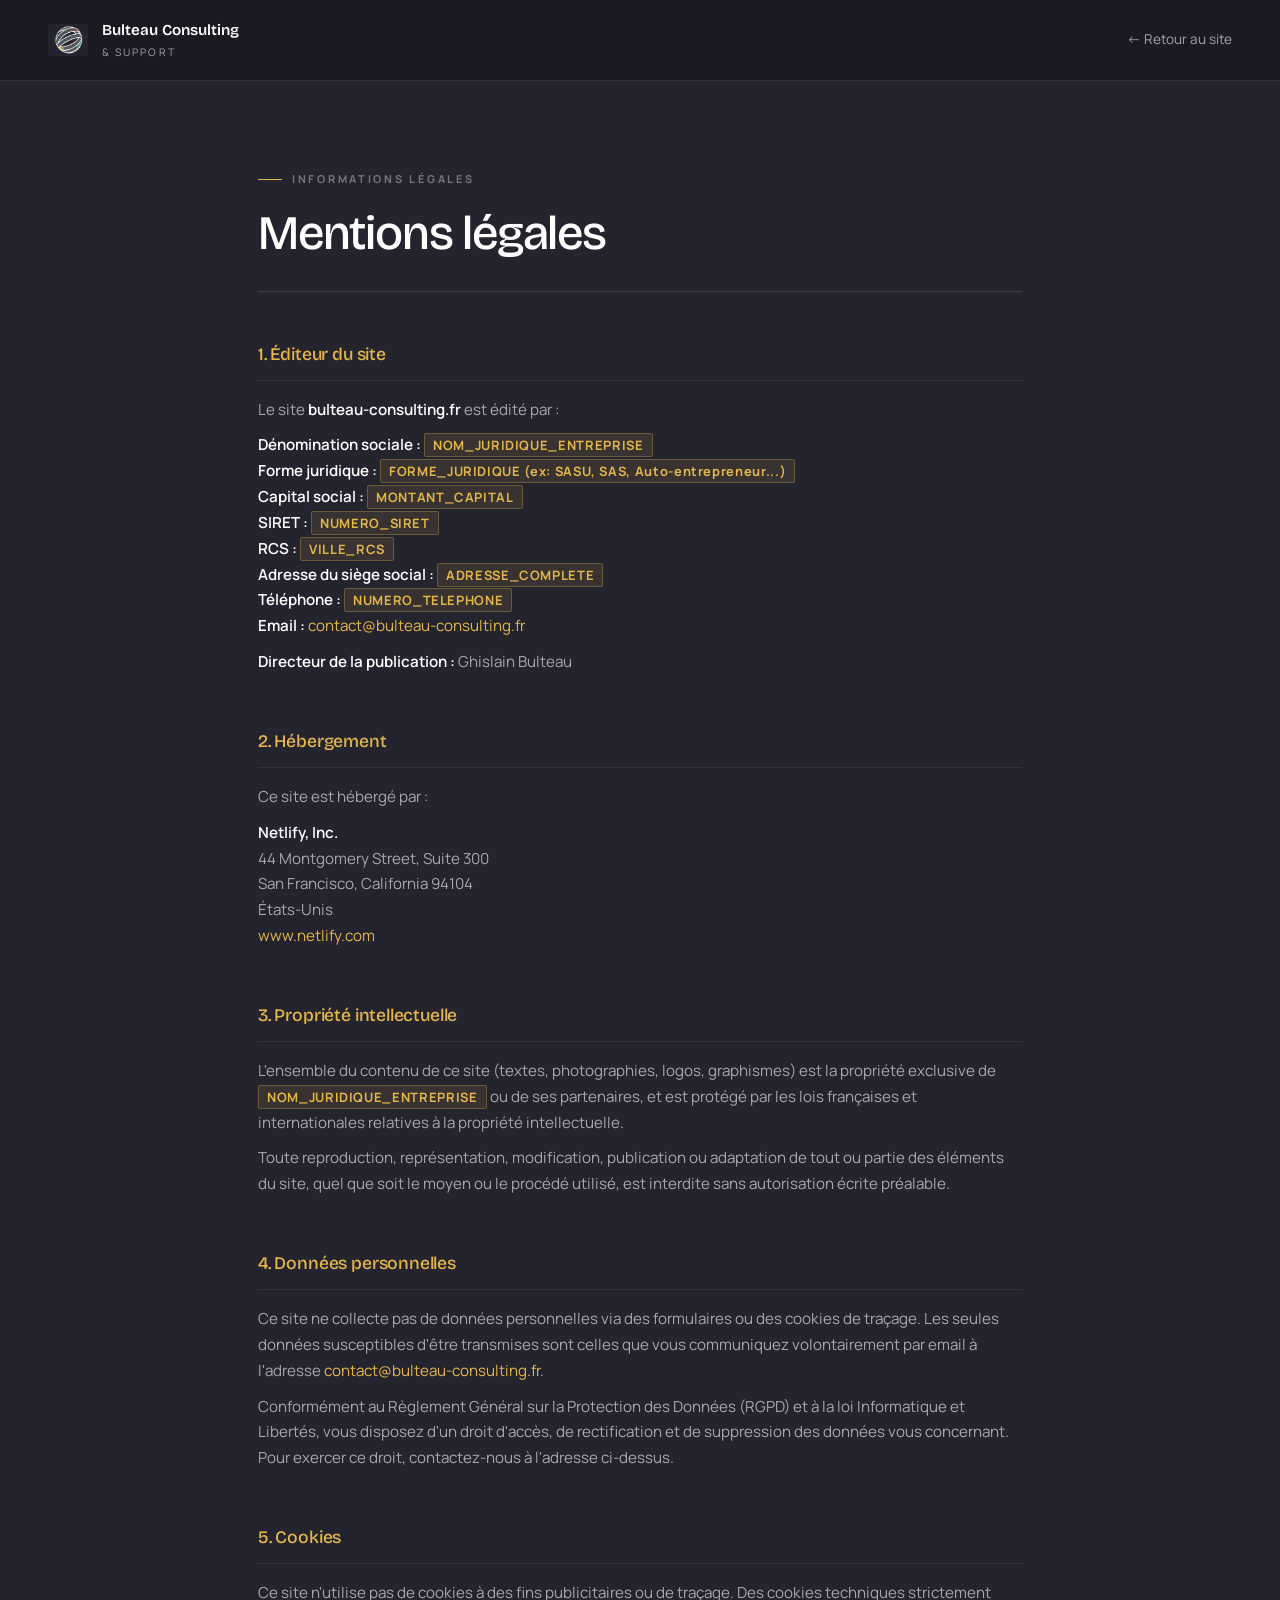
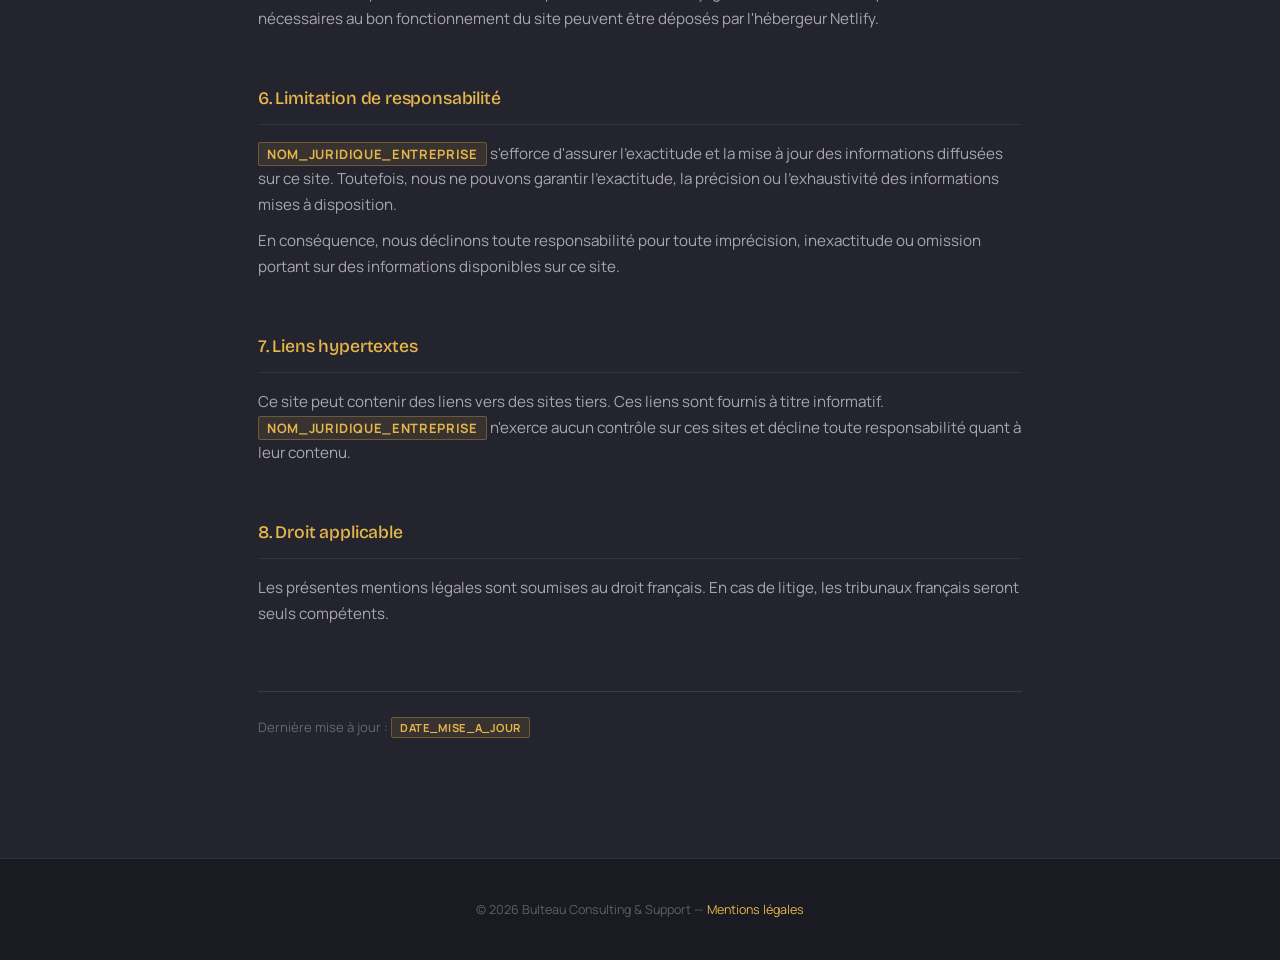
<file: mentions-legales.html>
<!DOCTYPE html>
<html lang="fr">
<head>
  <meta charset="UTF-8" />
  <meta name="viewport" content="width=device-width, initial-scale=1.0" />
  <title>Mentions légales — Bulteau Consulting &amp; Support</title>
  <link rel="icon" type="image/png" href="assets/logo.png" />
  <link rel="preconnect" href="https://fonts.googleapis.com" />
  <link rel="preconnect" href="https://fonts.gstatic.com" crossorigin />
  <link href="https://fonts.googleapis.com/css2?family=Bricolage+Grotesque:opsz,wght@12..96,300..800&family=Manrope:wght@300;400;500;600;700&display=swap" rel="stylesheet" />
  <style>
    :root {
      --bg:      #24242E;
      --bg-dark: #1A1A22;
      --white:   #FFFFFF;
      --muted:   rgba(255,255,255,0.6);
      --border:  rgba(255,255,255,0.1);
      --yellow:  #E5B64A;
      --ease:    cubic-bezier(0.22,1,0.36,1);
      --max:     860px;
    }
    *,*::before,*::after { box-sizing:border-box; margin:0; padding:0; }
    html { scroll-behavior:smooth; }
    body { font-family:'Manrope',sans-serif; font-size:16px; line-height:1.7; background:var(--bg); color:var(--white); -webkit-font-smoothing:antialiased; }
    a { color:var(--yellow); text-decoration:none; }
    a:hover { text-decoration:underline; }

    /* HEADER */
    .site-header { background:rgba(26,26,34,0.98); border-bottom:1px solid var(--border); padding:18px 48px; display:flex; align-items:center; justify-content:space-between; }
    .brand { display:flex; align-items:center; gap:14px; text-decoration:none; color:inherit; }
    .brand-logo { width:40px; height:40px; object-fit:contain; }
    .brand-main { font-family:'Bricolage Grotesque',sans-serif; font-weight:600; font-size:0.95rem; color:var(--white); display:block; }
    .brand-sub  { font-size:0.65rem; letter-spacing:0.2em; text-transform:uppercase; color:var(--muted); display:block; }
    .back-link { font-size:0.85rem; color:var(--muted); display:inline-flex; align-items:center; gap:8px; transition:color 0.2s; }
    .back-link:hover { color:var(--white); text-decoration:none; }

    /* CONTENU */
    .page-wrap { max-width:var(--max); margin:0 auto; padding:80px 48px 120px; }

    .page-eyebrow {
      font-size:0.68rem; font-weight:700; letter-spacing:0.25em; text-transform:uppercase;
      color:rgba(255,255,255,0.38); margin-bottom:1.25rem;
      display:inline-flex; align-items:center; gap:10px;
    }
    .page-eyebrow::before { content:""; display:inline-block; width:24px; height:1px; background:var(--yellow); }

    .page-title {
      font-family:'Bricolage Grotesque',sans-serif;
      font-weight:500; font-size:clamp(2rem,4vw,3rem);
      letter-spacing:-0.025em; line-height:1.05;
      margin-bottom:48px;
      padding-bottom:32px;
      border-bottom:1px solid var(--border);
    }

    .ml-section { margin-bottom:52px; }
    .ml-section h2 {
      font-family:'Bricolage Grotesque',sans-serif;
      font-weight:500; font-size:1.1rem;
      letter-spacing:-0.01em;
      color:var(--yellow);
      margin-bottom:16px;
      padding-bottom:10px;
      border-bottom:1px solid rgba(255,255,255,0.07);
    }
    .ml-section p { color:var(--muted); margin-bottom:10px; font-size:0.95rem; }
    .ml-section p:last-child { margin-bottom:0; }
    .ml-section strong { color:var(--white); font-weight:600; }

    .placeholder {
      background:rgba(229,182,74,0.1);
      border:1px solid rgba(229,182,74,0.3);
      color:var(--yellow);
      padding:2px 8px;
      border-radius:2px;
      font-size:0.85em;
      font-weight:700;
      letter-spacing:0.05em;
    }

    .ml-last-update {
      margin-top:64px;
      padding-top:24px;
      border-top:1px solid var(--border);
      font-size:0.82rem;
      color:rgba(255,255,255,0.3);
    }

    /* FOOTER */
    .site-footer { background:var(--bg-dark); padding:40px 48px; border-top:1px solid var(--border); text-align:center; }
    .footer-copy { font-size:0.78rem; color:rgba(255,255,255,0.3); }

    @media (max-width:768px) {
      .site-header { padding:14px 24px; }
      .page-wrap { padding:48px 24px 80px; }
      .site-footer { padding:32px 24px; }
    }
  </style>
</head>
<body>

  <header class="site-header">
    <a href="index.html" class="brand">
      <img src="assets/logo.png" alt="Bulteau Consulting" class="brand-logo" />
      <span>
        <span class="brand-main">Bulteau Consulting</span>
        <span class="brand-sub">&amp; Support</span>
      </span>
    </a>
    <a href="index.html" class="back-link">← Retour au site</a>
  </header>

  <main class="page-wrap">

    <p class="page-eyebrow">Informations légales</p>
    <h1 class="page-title">Mentions légales</h1>

    <!-- 1. Éditeur -->
    <div class="ml-section">
      <h2>1. Éditeur du site</h2>
      <p>
        Le site <strong>bulteau-consulting.fr</strong> est édité par :
      </p>
      <p>
        <strong>Dénomination sociale :</strong> <span class="placeholder">NOM_JURIDIQUE_ENTREPRISE</span><br />
        <strong>Forme juridique :</strong> <span class="placeholder">FORME_JURIDIQUE (ex: SASU, SAS, Auto-entrepreneur...)</span><br />
        <strong>Capital social :</strong> <span class="placeholder">MONTANT_CAPITAL</span><br />
        <strong>SIRET :</strong> <span class="placeholder">NUMERO_SIRET</span><br />
        <strong>RCS :</strong> <span class="placeholder">VILLE_RCS</span><br />
        <strong>Adresse du siège social :</strong> <span class="placeholder">ADRESSE_COMPLETE</span><br />
        <strong>Téléphone :</strong> <span class="placeholder">NUMERO_TELEPHONE</span><br />
        <strong>Email :</strong> <a href="mailto:contact@bulteau-consulting.fr">contact@bulteau-consulting.fr</a>
      </p>
      <p>
        <strong>Directeur de la publication :</strong> Ghislain Bulteau
      </p>
    </div>

    <!-- 2. Hébergeur -->
    <div class="ml-section">
      <h2>2. Hébergement</h2>
      <p>
        Ce site est hébergé par :
      </p>
      <p>
        <strong>Netlify, Inc.</strong><br />
        44 Montgomery Street, Suite 300<br />
        San Francisco, California 94104<br />
        États-Unis<br />
        <a href="https://www.netlify.com" target="_blank" rel="noopener">www.netlify.com</a>
      </p>
    </div>

    <!-- 3. Propriété intellectuelle -->
    <div class="ml-section">
      <h2>3. Propriété intellectuelle</h2>
      <p>
        L'ensemble du contenu de ce site (textes, photographies, logos, graphismes) est la propriété exclusive
        de <span class="placeholder">NOM_JURIDIQUE_ENTREPRISE</span> ou de ses partenaires, et est protégé
        par les lois françaises et internationales relatives à la propriété intellectuelle.
      </p>
      <p>
        Toute reproduction, représentation, modification, publication ou adaptation de tout ou partie des
        éléments du site, quel que soit le moyen ou le procédé utilisé, est interdite sans autorisation
        écrite préalable.
      </p>
    </div>

    <!-- 4. Données personnelles -->
    <div class="ml-section">
      <h2>4. Données personnelles</h2>
      <p>
        Ce site ne collecte pas de données personnelles via des formulaires ou des cookies de traçage.
        Les seules données susceptibles d'être transmises sont celles que vous communiquez volontairement
        par email à l'adresse <a href="mailto:contact@bulteau-consulting.fr">contact@bulteau-consulting.fr</a>.
      </p>
      <p>
        Conformément au Règlement Général sur la Protection des Données (RGPD) et à la loi Informatique
        et Libertés, vous disposez d'un droit d'accès, de rectification et de suppression des données
        vous concernant. Pour exercer ce droit, contactez-nous à l'adresse ci-dessus.
      </p>
    </div>

    <!-- 5. Cookies -->
    <div class="ml-section">
      <h2>5. Cookies</h2>
      <p>
        Ce site n'utilise pas de cookies à des fins publicitaires ou de traçage. Des cookies techniques
        strictement nécessaires au bon fonctionnement du site peuvent être déposés par l'hébergeur Netlify.
      </p>
    </div>

    <!-- 6. Limitation de responsabilité -->
    <div class="ml-section">
      <h2>6. Limitation de responsabilité</h2>
      <p>
        <span class="placeholder">NOM_JURIDIQUE_ENTREPRISE</span> s'efforce d'assurer l'exactitude et
        la mise à jour des informations diffusées sur ce site. Toutefois, nous ne pouvons garantir
        l'exactitude, la précision ou l'exhaustivité des informations mises à disposition.
      </p>
      <p>
        En conséquence, nous déclinons toute responsabilité pour toute imprécision, inexactitude ou
        omission portant sur des informations disponibles sur ce site.
      </p>
    </div>

    <!-- 7. Liens hypertextes -->
    <div class="ml-section">
      <h2>7. Liens hypertextes</h2>
      <p>
        Ce site peut contenir des liens vers des sites tiers. Ces liens sont fournis à titre informatif.
        <span class="placeholder">NOM_JURIDIQUE_ENTREPRISE</span> n'exerce aucun contrôle sur ces sites
        et décline toute responsabilité quant à leur contenu.
      </p>
    </div>

    <!-- 8. Droit applicable -->
    <div class="ml-section">
      <h2>8. Droit applicable</h2>
      <p>
        Les présentes mentions légales sont soumises au droit français. En cas de litige, les tribunaux
        français seront seuls compétents.
      </p>
    </div>

    <p class="ml-last-update">Dernière mise à jour : <span class="placeholder">DATE_MISE_A_JOUR</span></p>

  </main>

  <footer class="site-footer">
    <p class="footer-copy">© <span id="year"></span> Bulteau Consulting &amp; Support — <a href="mentions-legales.html">Mentions légales</a></p>
  </footer>

  <script>document.getElementById('year').textContent = new Date().getFullYear();</script>
</body>
</html>
</file>
